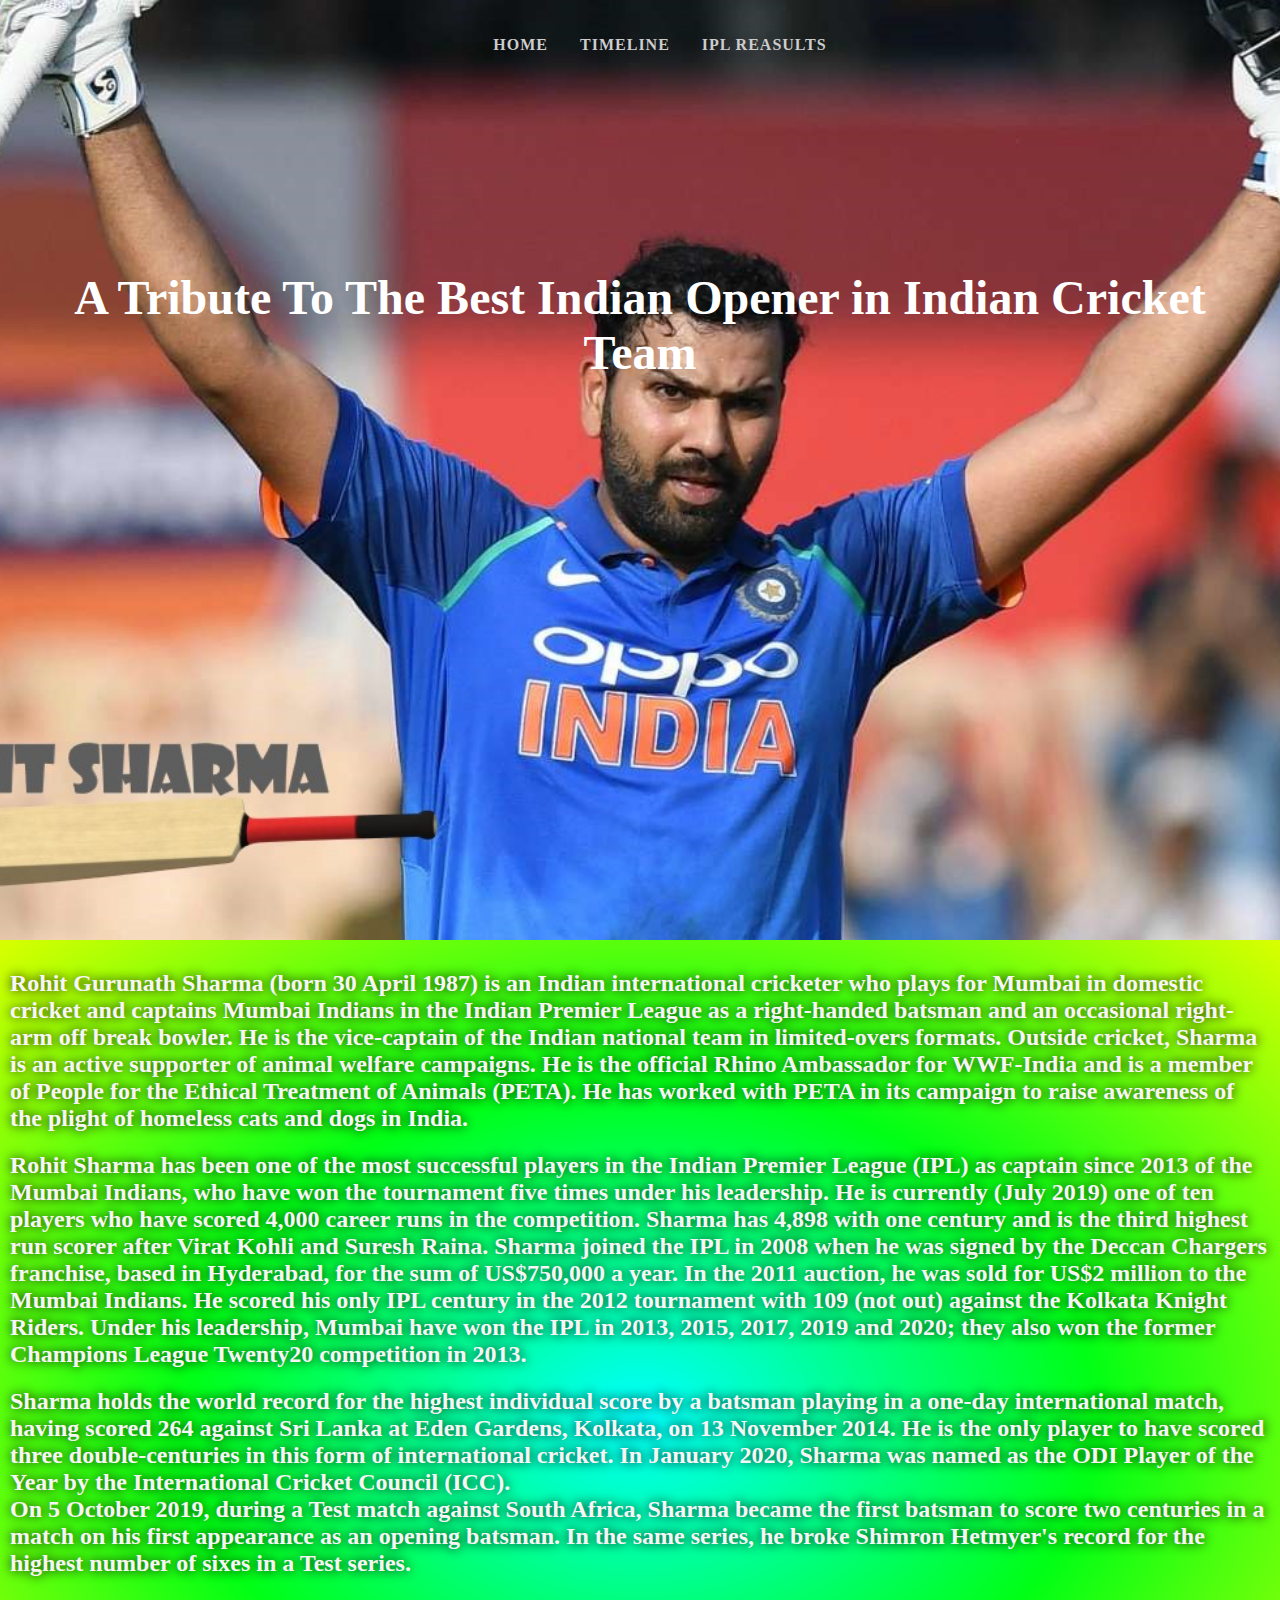
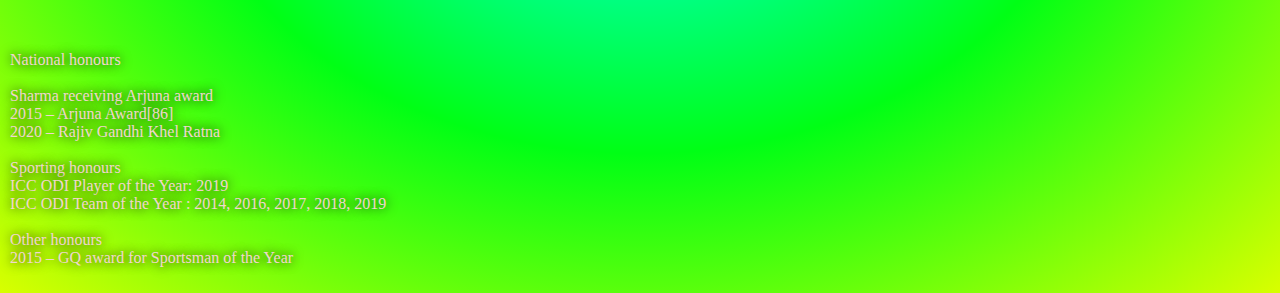
<file: index.html>
<!DOCTYPE html>
<html lang="en">
<head>
    <meta charset="UTF-8">
    <meta http-equiv="X-UA-Compatible" content="IE=edge">
    <meta name="viewport" content="width=device-width, initial-scale=1.0">
    <title>Document</title>
    <link rel="stylesheet" href="./style.css">
</head>
<body>
    <header class="header">

        <nav id="navbar">

            <div class="container">

                <ul>
                    <li><a href="#">Home</a></li>
                    <li><a href="TimeLine/index.html">TimeLine</a></li>
                    <li><a href="iplReasults/iplReasults.html">IPL REASULTS</a></li>
                </ul>

            </div>

        </nav>

        <div class="title">
            <h1>A Tribute To The Best Indian Opener in Indian Cricket Team</h1>

        </div>

        


    </header>

    <div class="biography">
        <h2>
            Rohit Gurunath Sharma (born 30 April 1987) is an Indian international cricketer who plays for Mumbai in domestic cricket and captains Mumbai Indians in the Indian Premier League as a right-handed batsman and an occasional right-arm off break bowler. He is the vice-captain of the Indian national team in limited-overs formats.

            Outside cricket, Sharma is an active supporter of animal welfare campaigns. He is the official Rhino Ambassador for WWF-India and is a member of People for the Ethical Treatment of Animals (PETA). He has worked with PETA in its campaign to raise awareness of the plight of homeless cats and dogs in India.
        </h2>

        <h2>
            Rohit Sharma has been one of the most successful players in the Indian Premier League (IPL) as captain since 2013 of the Mumbai Indians, who have won the tournament five times under his leadership. He is currently (July 2019) one of ten players who have scored 4,000 career runs in the competition. Sharma has 4,898 with one century and is the third highest run scorer after Virat Kohli and Suresh Raina.

            Sharma joined the IPL in 2008 when he was signed by the Deccan Chargers franchise, based in Hyderabad, for the sum of US$750,000 a year. In the 2011 auction, he was sold for US$2 million to the Mumbai Indians. He scored his only IPL century in the 2012 tournament with 109 (not out) against the Kolkata Knight Riders. Under his leadership, Mumbai have won the IPL in 2013, 2015, 2017, 2019 and 2020; they also won the former Champions League Twenty20 competition in 2013.
        </h2>

        <h2>
            Sharma holds the world record for the highest individual score by a batsman playing in a one-day international match, having scored 264 against Sri Lanka at Eden Gardens, Kolkata, on 13 November 2014. He is the only player to have scored three double-centuries in this form of international cricket. In January 2020, Sharma was named as the ODI Player of the Year by the International Cricket Council (ICC).
            <br>
On 5 October 2019, during a Test match against South Africa, Sharma became the first batsman to score two centuries in a match on his first appearance as an opening batsman. In the same series, he broke Shimron Hetmyer's record for the highest number of sixes in a Test series.
        </h2>

        <p>
           
<br>
<br>
<br>National honours</br>
<br>
Sharma receiving Arjuna award<br>
2015 – Arjuna Award[86]<br>
2020 – Rajiv Gandhi Khel Ratna<br>
<br>
Sporting honours<br>
ICC ODI Player of the Year: 2019<br>
ICC ODI Team of the Year : 2014, 2016, 2017, 2018, 2019<br>
<br>
Other honours<br>
2015 – GQ award for Sportsman of the Year<br>
        </p>
    </div>

    


</body>
</html>
</file>
<file: style.css>
body{
    margin:0;
    padding:0;
    
    background-size:cover;
    height: 50rem;
}
.header{ 
    padding:20px;
    height:100vh;
    background:url("749022-rohit-dna-salman-ansari.jpg") center ;
    background-size:cover;
    position:relative
}

.header .title h1{
    margin:0;
    font-weight:bold;
    font-size:3rem;
    color:#fff;
    text-align: center;
    font-family:karla
}
header .title{
    padding-top: 200px;
}

header ul li{
    list-style-type:none
}

header ul{
    display:flex;
    align-content: center;
    justify-content:center;
}

header ul li a {
    text-transform:uppercase;
    font-weight:bold;
    color:#ccc;
    font-size: 1rem;
    text-decoration: none;
    padding:1rem;
    letter-spacing:1px;
    font-family: montserrat;
}

header ul li a:hover{
    color:brown
}

.biography{
    background:radial-gradient(cyan,rgb(0, 255, 21),rgb(217, 255, 0));
    background-size:cover;
    color: rgb(248, 245, 245);
    padding: 10px;
    text-shadow:0 0 12px rgb(0, 0, 0);
}

.biography p{
    color:rgb(241, 215, 206);
    text-shadow:0 0 12px rgb(0, 0, 0);
}
</file>
